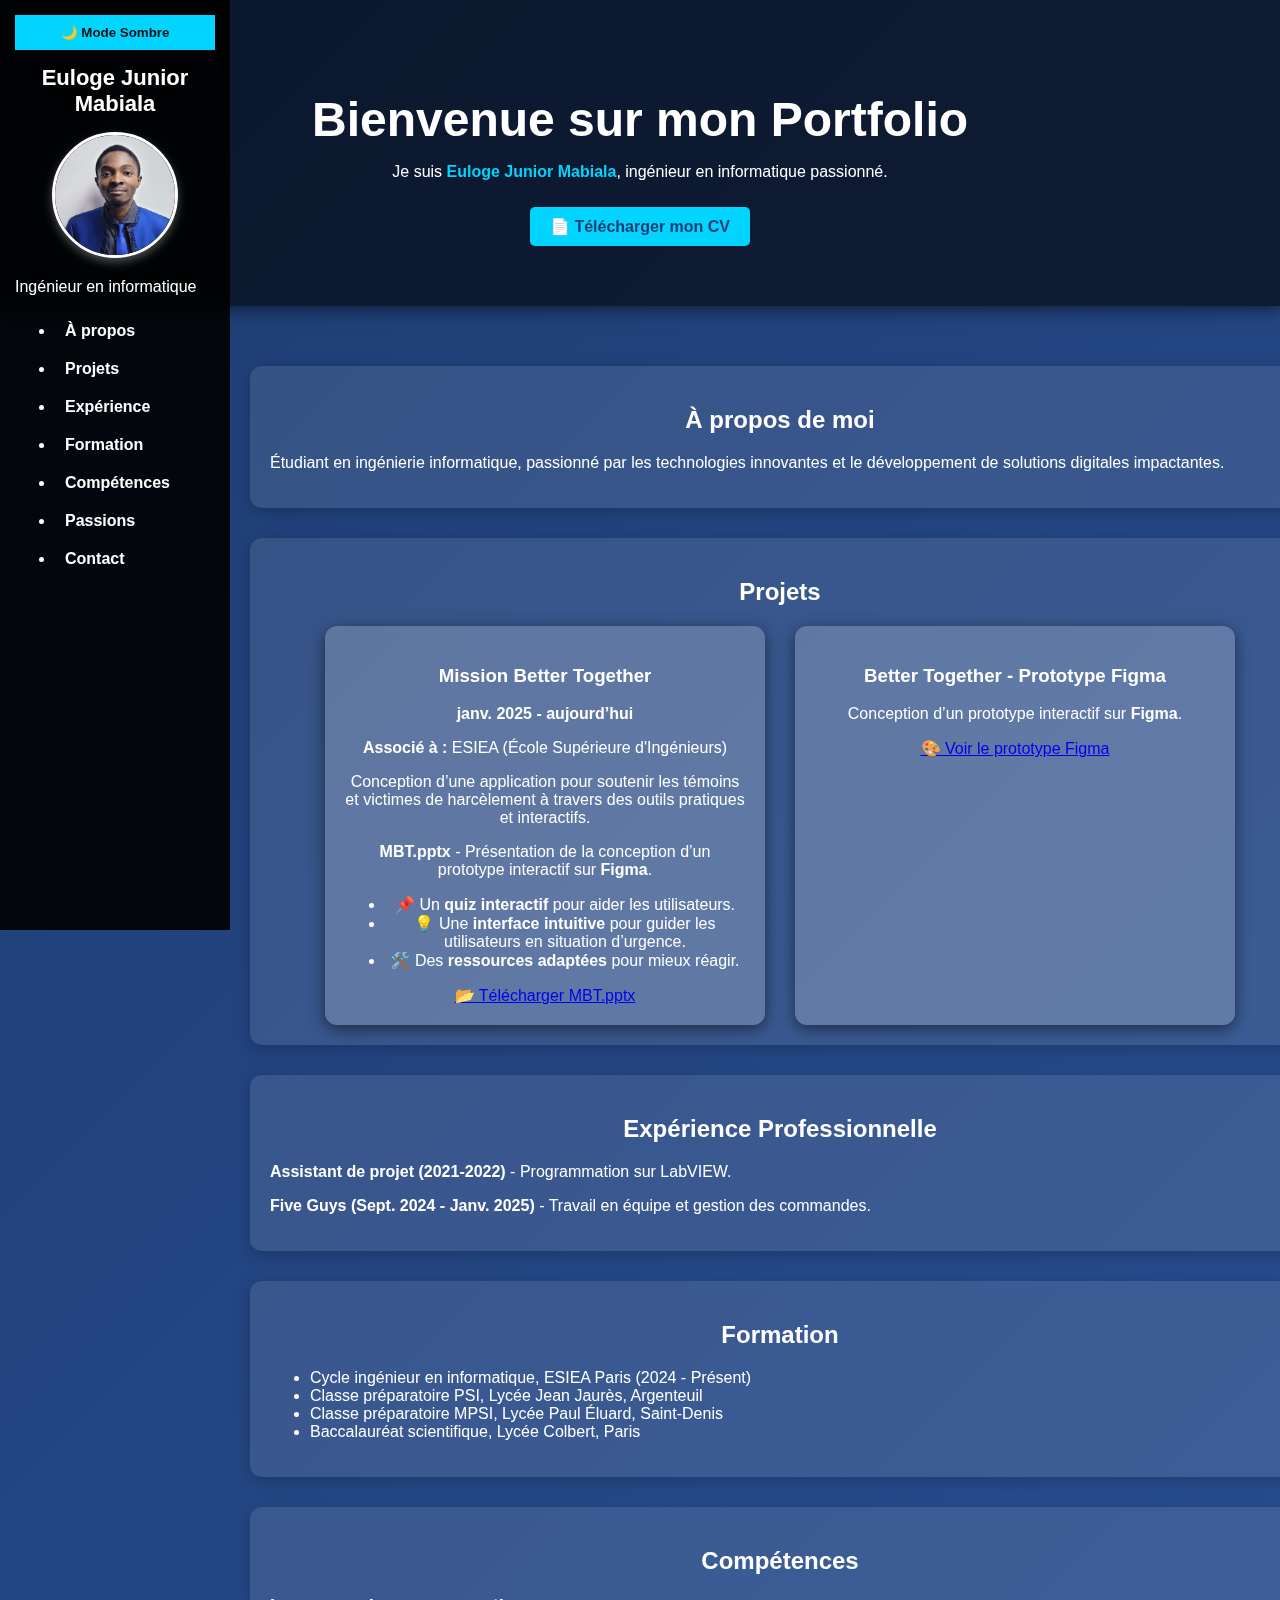
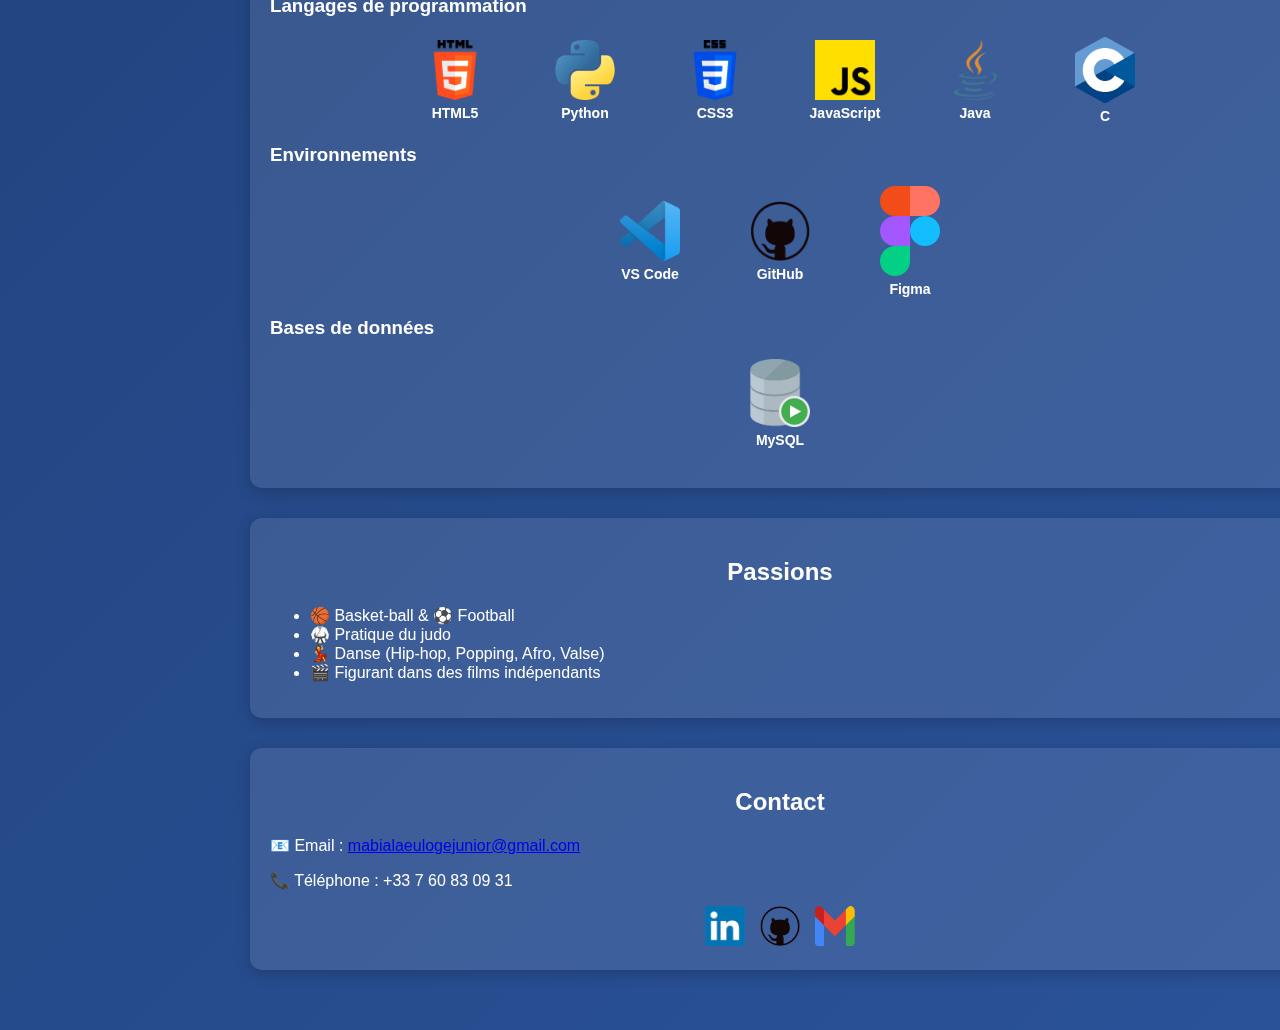
<file: index.html>
<!DOCTYPE html>
<html lang="fr">
<head>
    <meta charset="UTF-8">
    <meta name="viewport" content="width=device-width, initial-scale=1.0">
    <title>Portfolio d'Euloge Junior Mabiala</title>
    <link rel="stylesheet" href="./style.css">
</head>
<body>

    <!-- 🌌 Arrière-plan animé -->
   

    <div class="background"></div>
    
    <div class="bubbles-container">
        <span class="bubble"></span>
        <span class="bubble"></span>
        <span class="bubble"></span>
        <span class="bubble"></span>
        <span class="bubble"></span>
        <span class="bubble"></span>
        <span class="bubble"></span>
        <span class="bubble"></span>
        <span class="bubble"></span>
        <span class="bubble"></span>
    </div>
    <!-- 🎭 En-tête -->
    <header class="hero">
        <h1 id="typing-text"></h1>
        <h1>Bienvenue sur mon Portfolio</h1>
        <p>Je suis <span class="highlight">Euloge Junior Mabiala</span>, ingénieur en informatique passionné.</p>
        <a href="./assets/CV_Euloge.pdf" download class="btn-primary">📄 Télécharger mon CV</a>
    </header>

    <div class="container">
        <!-- 📌 Barre latérale -->
        <aside class="sidebar">
            <button class="dark-mode-toggle">🌙 Mode Sombre</button>

            <h1>Euloge Junior Mabiala</h1>
            <div class="profile-container">
                <img src="./img/profile.jpg" alt="Euloge Junior Mabiala" class="profile-photo">
            </div>
            <p>Ingénieur en informatique</p>
            <nav>
                <ul>
                    <li><a href="#about">À propos</a></li>
                    <li><a href="#projects">Projets</a></li>
                    <li><a href="#experience">Expérience</a></li>
                    <li><a href="#education">Formation</a></li>
                    <li><a href="#skills">Compétences</a></li>
                    <li><a href="#passions">Passions</a></li>
                    <li><a href="#contact">Contact</a></li>
                </ul>
            </nav>
        </aside>

        <!-- 🏆 Contenu principal -->
        <main class="content">
            <section id="about">
                <h2>À propos de moi</h2>
                <p>Étudiant en ingénierie informatique, passionné par les technologies innovantes et le développement de solutions digitales impactantes.</p>
            </section>

            <!-- 🚀 Section Projets -->
            <section id="projects">
                <h2>Projets</h2>
                <div class="projects-container">
                    <div class="project-card">
                        <h3>Mission Better Together</h3>
                        <p><strong>janv. 2025 - aujourd’hui</strong></p>
                        <p><strong>Associé à :</strong> ESIEA (École Supérieure d'Ingénieurs)</p>
                        <p>Conception d’une application pour soutenir les témoins et victimes de harcèlement à travers des outils pratiques et interactifs.</p>
                        <p><strong>MBT.pptx</strong> - Présentation de la conception d’un prototype interactif sur <strong>Figma</strong>.</p>
                        <ul>
                            <li>📌 Un <strong>quiz interactif</strong> pour aider les utilisateurs.</li>
                            <li>💡 Une <strong>interface intuitive</strong> pour guider les utilisateurs en situation d’urgence.</li>
                            <li>🛠️ Des <strong>ressources adaptées</strong> pour mieux réagir.</li>
                        </ul>
                        <div class="project-buttons">
                            <a href="./assets/MBT.pptx" download class="btn-secondary">📂 Télécharger MBT.pptx</a>
                        </div>
                    </div>

                    <div class="project-card">
                        <h3>Better Together - Prototype Figma</h3>
                        <p>Conception d’un prototype interactif sur <strong>Figma</strong>.</p>
                        <div class="project-buttons">
                            <a href="https://www.figma.com/proto/Hd7NYkeueo8cpSuUhVXt9D/Better-together" 
                               target="_blank" rel="noopener noreferrer" class="btn-secondary">🎨 Voir le prototype Figma</a>
                        </div>
                    </div>
                </div>
            </section>

            <section id="experience">
                <h2>Expérience Professionnelle</h2>
                <p><strong>Assistant de projet (2021-2022)</strong> - Programmation sur LabVIEW.</p>
                <p><strong>Five Guys (Sept. 2024 - Janv. 2025)</strong> - Travail en équipe et gestion des commandes.</p>
            </section>

            <section id="education">
                <h2>Formation</h2>
                <ul>
                    <li>Cycle ingénieur en informatique, ESIEA Paris (2024 - Présent)</li>
                    <li>Classe préparatoire PSI, Lycée Jean Jaurès, Argenteuil</li>
                    <li>Classe préparatoire MPSI, Lycée Paul Éluard, Saint-Denis</li>
                    <li>Baccalauréat scientifique, Lycée Colbert, Paris</li>
                </ul>
            </section>

            <section id="skills">
                <h2>Compétences</h2>
                <h3>Langages de programmation</h3>
                <div class="skills-grid">
                    <div class="skill"><img src="./public/logos/html.png" alt="HTML5"><span>HTML5</span></div>
                    <div class="skill"><img src="./public/logos/python.png" alt="Python"><span>Python</span></div>
                    <div class="skill"><img src="./public/logos/css.png" alt="CSS3"><span>CSS3</span></div>
                    <div class="skill"><img src="./public/logos/js.png" alt="JavaScript"><span>JavaScript</span></div>
                    <div class="skill"><img src="./public/logos/java.png" alt="Java"><span>Java</span></div>
                    <div class="skill"><img src="./public/logos/C.svg.png" alt="C"><span>C</span></div>
                </div>
                <h3>Environnements</h3>
                <div class="skills-grid">
                    <div class="skill"><img src="./public/logos/vscode.png" alt="VS Code"><span>VS Code</span></div>
                    <div class="skill"><img src="./public/logos/github.png" alt="GitHub"><span>GitHub</span></div>
                    <div class="skill"><img src="./public/logos/figma.png" alt="Figma"><span>Figma</span></div>


                </div>
                <h3>Bases de données</h3>
                <div class="skills-grid">
                    <div class="skill"><img src="./public/logos/sql.png" alt="MySQL"><span>MySQL</span></div>
                </div>
            </section>

            <section id="passions">
                <h2>Passions</h2>
                <ul>
                    <li>🏀 Basket-ball & ⚽ Football</li>
                    <li>🥋 Pratique du judo</li>
                    <li>💃 Danse (Hip-hop, Popping, Afro, Valse)</li>
                    <li>🎬 Figurant dans des films indépendants</li>
                </ul>
            </section>

            <section id="contact">
                <h2>Contact</h2>
                <p>📧 Email : <a href="mailto:mabialaeulogejunior@gmail.com">mabialaeulogejunior@gmail.com</a></p>
                <p>📞 Téléphone : +33 7 60 83 09 31</p>
            
                <div class="contact-icons">
                    <a href="https://www.linkedin.com/in/euloge-junior-mabiala-6931b71b8/" target="_blank">
                         <img src="./public/logos/linkedin.png" alt="LinkedIn">
                    </a>
                    <a href="https://github.com/eulogep" target="_blank">
                        <img src="./public/logos/github.png" alt="GitHub">
                    </a>
                    <a href="mailto:mabialaeulogejunior@gmail.com">
                        <img src="./public/logos/gmail.png" alt="Email">

                    </a>
                   
                    
 
                </div>     
                           
            </section>
</file>
<file: style.css>
/* 🎨 Style général */
body {
    font-family: 'Poppins', sans-serif;
    background: linear-gradient(135deg, #1e3c72, #2a5298);
    color: #ffffff;
    margin: 0;
    padding: 0;
    scroll-behavior: smooth;
}

/* 🌌 Arrière-plan animé */
.background {
    position: fixed;
    top: 0;
    left: 0;
    width: 100%;
    height: 100%;
    overflow: hidden;
    z-index: -1;
    animation: backgroundShift 15s infinite alternate ease-in-out;
}

@keyframes backgroundShift {
    from { background-position: 0% 50%; }
    to { background-position: 100% 50%; }
}

/* 🌌 Animation des bulles */
.bubbles-container {
    position: fixed;
    top: 0;
    left: 0;
    width: 100%;
    height: 100vh;
    overflow: hidden;
    z-index: -1;
}

.bubble {
    position: absolute;
    bottom: -100px;
    width: 40px;
    height: 40px;
    background-color: rgba(255, 255, 255, 0.2);
    border-radius: 50%;
    animation: bubble-animation 15s infinite ease-in-out;
}

.bubble:nth-child(1) {
    left: 10%;
    animation-duration: 12s;
    width: 30px;
    height: 30px;
}

.bubble:nth-child(2) {
    left: 20%;
    animation-duration: 10s;
    width: 50px;
    height: 50px;
}

.bubble:nth-child(3) {
    left: 30%;
    animation-duration: 14s;
    width: 25px;
    height: 25px;
}

.bubble:nth-child(4) {
    left: 40%;
    animation-duration: 11s;
    width: 45px;
    height: 45px;
}

.bubble:nth-child(5) {
    left: 50%;
    animation-duration: 13s;
    width: 35px;
    height: 35px;
}

.bubble:nth-child(6) {
    left: 60%;
    animation-duration: 10s;
    width: 55px;
    height: 55px;
}

.bubble:nth-child(7) {
    left: 70%;
    animation-duration: 9s;
    width: 20px;
    height: 20px;
}

.bubble:nth-child(8) {
    left: 80%;
    animation-duration: 12s;
    width: 50px;
    height: 50px;
}

.bubble:nth-child(9) {
    left: 90%;
    animation-duration: 15s;
    width: 25px;
    height: 25px;
}

.bubble:nth-child(10) {
    left: 95%;
    animation-duration: 11s;
    width: 40px;
    height: 40px;
}

@keyframes bubble-animation {
    0% {
        transform: translateY(0);
        opacity: 0.5;
    }
    50% {
        opacity: 1;
    }
    100% {
        transform: translateY(-100vh);
        opacity: 0;
    }
}
@keyframes floating-bubbles {
    0% { transform: translateY(0); opacity: 0.5; }
    50% { opacity: 1; }
    100% { transform: translateY(-100vh); opacity: 0; }
}

.bubble {
    animation: floating-bubbles linear infinite;
}

/* 🎭 Section d'accueil (Hero) */
.hero {
    text-align: center;
    padding: 60px 20px;
    background: rgba(0, 0, 0, 0.6);
    color: white;
    box-shadow: 0px 4px 15px rgba(0, 0, 0, 0.5);
}

.hero h1 {
    font-size: 3em;
    margin-bottom: 10px;
}

.hero .highlight {
    color: #00d4ff;
    font-weight: bold;
}

.btn-primary {
    background: #00d4ff;
    color: #1e3c72;
    padding: 10px 20px;
    border-radius: 5px;
    text-decoration: none;
    font-weight: bold;
    transition: background 0.3s ease, transform 0.2s ease;
    display: inline-block;
    margin-top: 10px;
}

.btn-primary:hover {
    background: white;
    transform: scale(1.1);
}

/* 📌 Barre latérale */
.sidebar {
    position: fixed;
    left: 0;
    top: 0;
    width: 200px; /* Au lieu de 240px */
    height: 100vh;
    background: rgba(0, 0, 0, 0.9);
    backdrop-filter: blur(8px);
    padding: 15px;
    color: white;
    overflow-y: auto;
    z-index: 100;
}
.profile-container {
    text-align: center;
    margin-bottom: 20px;
}

.profile-photo {
    width: 120px;
    height: 120px;
    border-radius: 50%;
    display: block;
    margin: 0 auto 15px;
    border: 3px solid #ffffff;
    box-shadow: 0px 4px 10px rgba(255, 255, 255, 0.3);
    transition: transform 0.3s ease-in-out, box-shadow 0.3s ease-in-out;
}

/* 🌟 Effet au survol */
.profile-photo:hover {
    transform: scale(1.1);
    box-shadow: 0px 8px 15px rgba(255, 255, 255, 0.5);
}


/* 📌 Contenu principal */
.content {
    margin-left: 220px; /* Ajustement pour éviter le chevauchement */
    padding: 30px;
    width: calc(100% - 220px);
    transition: margin-left 0.3s ease-in-out; /* Animation fluide */
}


.sidebar h1 {
    font-size: 22px;
    text-align: center;
    margin-bottom: 15px;
}

.sidebar nav ul li a {
    color: #ffffff;
    text-decoration: none;
    font-weight: bold;
    display: block;
    padding: 10px;
    transition: background 0.3s ease, transform 0.2s ease;
}

.sidebar nav ul li a:hover {
    background: rgba(255, 255, 255, 0.15);
    border-radius: 8px;
    transform: scale(1.1);
}

/* 📜 Sections */
section {
    background: rgba(255, 255, 255, 0.1);
    padding: 20px;
    margin: 30px 0;
    border-radius: 12px;
    box-shadow: 0 4px 15px rgba(0, 0, 0, 0.2);
}

section h2 {
    text-align: center;
    color: white;
}

/* 📌 Projets */
.projects-container {
    display: flex;
    justify-content: center;
    gap: 30px;
    flex-wrap: wrap;
}

.project-card {
    background: rgba(255, 255, 255, 0.2);
    padding: 20px;
    border-radius: 12px;
    text-align: center;
    box-shadow: 0px 4px 15px rgba(0, 0, 0, 0.5);
    width: 400px;
    transition: transform 0.3s ease, box-shadow 0.3s ease;
    transition: transform 0.3s ease-in-out, box-shadow 0.3s ease-in-out;
}
.project-card:hover {
    transform: translateY(-10px);
    box-shadow: 0px 10px 20px rgba(255, 255, 255, 0.3);
}

.project-card img {
    width: 100%;
    border-radius: 8px;
}

/* 📌 Correction affichage des compétences */
.skills-grid {
    display: flex;
    flex-wrap: wrap;
    justify-content: center;
    align-items: center;
    gap: 30px; /* Espace plus équilibré entre les éléments */
    text-align: center;
    margin: 20px 0;
}

.skill {
    display: flex;
    flex-direction: column;
    align-items: center;
    width: 100px; /* Largeur standardisée pour les icônes */
}

.skill img {
    width: 60px;
    height: auto;
    transition: transform 0.3s ease-in-out;
}

.skill span {
    margin-top: 5px;
    font-size: 14px;
    font-weight: bold;
}

.skill img:hover {
    transform: scale(1.3);
    filter: drop-shadow(0px 4px 10px rgba(255, 255, 255, 0.5));
}


/* 📌 Correction affichage des icônes LinkedIn, GitHub et Email */
.social-icons, .contact-icons {
    display: flex;
    justify-content: center;
    gap: 15px;
    margin-top: 15px;
}

.social-icons a img, .contact-icons a img {
    width: 40px;
    height: 40px;
    transition: transform 0.3s ease, filter 0.3s ease;
}

.social-icons a img:hover, .contact-icons a img:hover {
    transform: scale(1.2);
    filter: drop-shadow(0px 4px 8px rgba(255, 255, 255, 0.5));
}


/* 📢 Footer */
footer {
    text-align: center;
    padding: 10px;
    background: rgba(0, 0, 0, 0.85);
    color: white;
}

/* 🌙 Mode Sombre */
.dark-mode {
    background: #121212 !important;
    color: #ffffff !important;
}

/* 🎨 Style du bouton Mode Sombre */
.dark-mode-toggle {
    display: block;
    background: #00d4ff;
    color: #121212;
    border: none;
    padding: 10px;
    width: 100%;
    text-align: center;
    font-weight: bold;
    cursor: pointer;
    transition: background 0.3s ease, transform 0.2s ease;
}

.dark-mode-toggle:hover {
    background: white;
    transform: scale(1.1);
}
</file>
